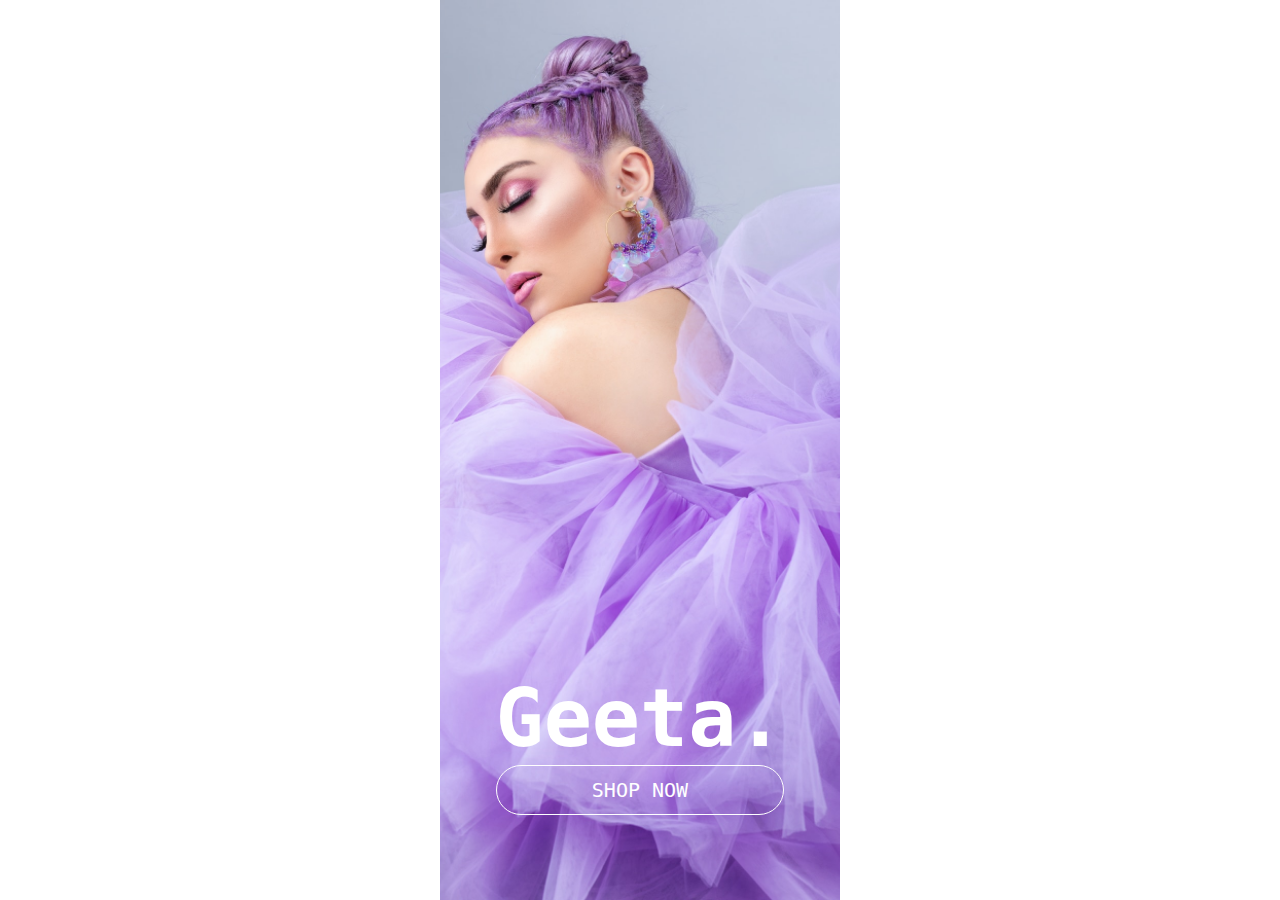
<file: index.html>
<!DOCTYPE html>
<html lang="es">
<head>
    <meta charset="UTF-8">
    <meta name="viewport" content="width=device-width, initial-scale=1.0">
    <title>Online Retails</title>

    <link rel="stylesheet" href="components/banner/banner.css">
    <link rel="stylesheet" href="config.css">
</head>
<body>
    
    <script src="main.js" type="module"></script>
</body>
</html>
</file>
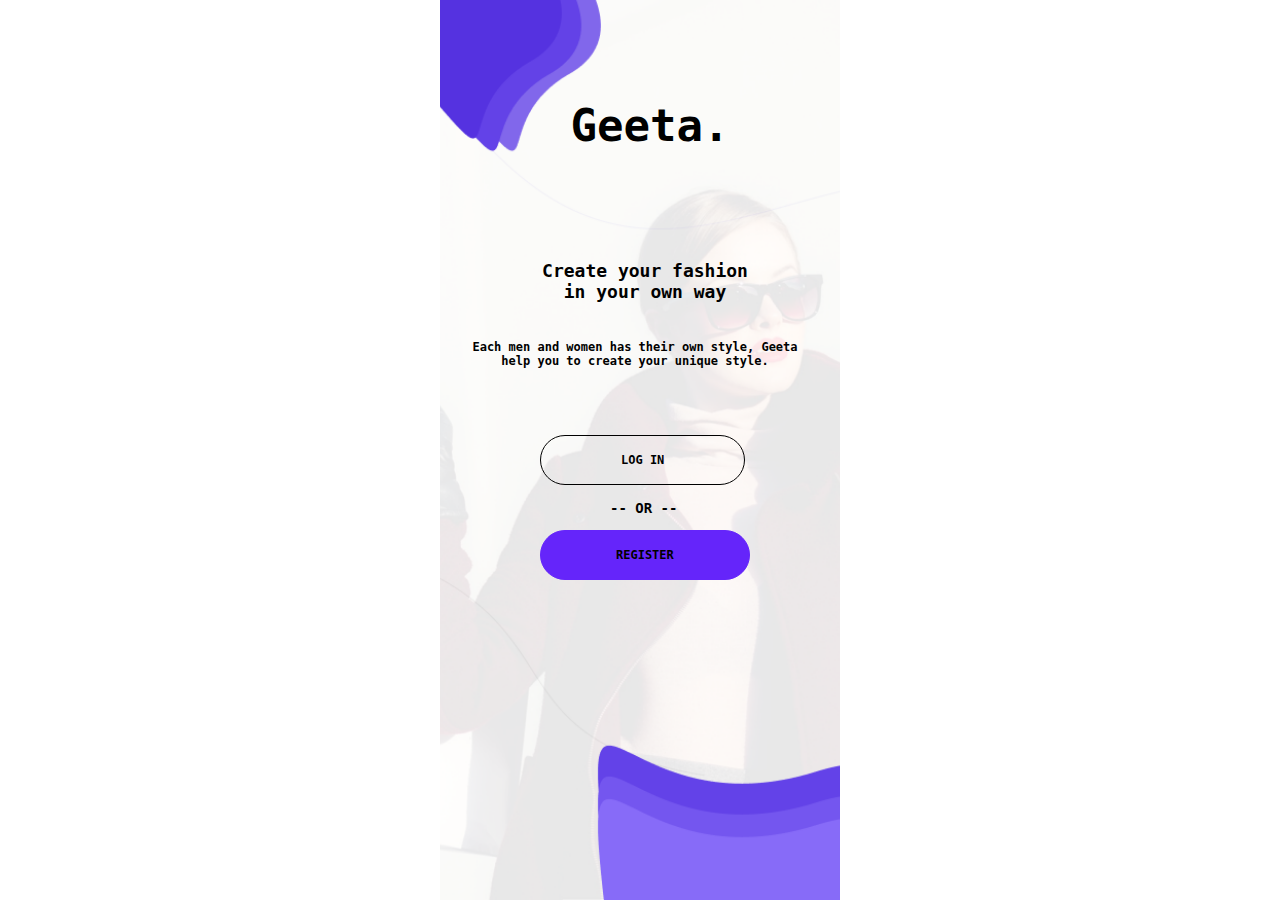
<file: pages/login/login.html>
<!DOCTYPE html>
<html lang="en">
<head>
    <meta charset="UTF-8">
    <meta name="viewport" content="width=device-width, initial-scale=1.0">
    <title>Login</title>

    <link rel="stylesheet" href="../../config.css">
    <link rel="stylesheet" href="login.css">
    <link rel="stylesheet" href="../../components/bannerLogin/bannerLogin.css">
    <link rel="stylesheet" href="../../components/Login2/login2.css">
</head>
<body>
    
    <script src="login.js" type="module"></script>
</body>
</html>
</file>
<file: components/banner/banner.css>
.div-banner {
    width: 100%;
    height: 100vh;
    background-image: url('../../assets/fonts/loading.png');
    background-size: cover;
    background-position: top;

    display: grid;
    grid-template-rows: 1fr auto 15%;
    justify-content: center;
}

.div-banner span {
    grid-row: 2/3;

    color: white;
    font-size: 8rem;
    font-weight: 900;
}

.div-banner .a-boton {   
    grid-row: 3/4;

    text-decoration: none;
    cursor: pointer;
    height: 5rem;
    color: white;
    border: 1px solid white;
    border-radius: 35px;
    padding: 1.5rem 4rem;
    font-size: 2rem;

    display: flex;
    align-items: center;
    justify-content: center;
}
</file>
<file: config.css>
*{
    margin: 0;;
    padding: 0;
    box-sizing: border-box;
}

html {
    margin: auto;
    max-width: 400px;
    font-size: 10px;
    font-family: monospace;
}
</file>
<file: pages/login/login.css>
.login {
    width: 100%;
    height: 100vh;
    background-image: url('../../assets/fonts/Splash.png');
    background-size: cover;
    background-position: top;

    display: grid;
    grid-template-rows: 1fr auto 15%;
    justify-content: center;

}

.span {
    margin-left: 20px;
    margin-top: 100px;
    justify-content: center;
    display: flex;
    color: black;
    font-size: 4.4rem;
    font-weight: 900;
}

.span2 {
    width: 230px;
    max-width: none;

    margin-left: 90px;
    margin-top: 260px;
    text-align: center;

    display: flex;
    position: absolute;
    color: black;
    font-size: 1.8rem;
    font-weight: 800;   
}

.span3 {
    width: 350px;
    height: 60px;
    max-width: none;

    margin-left: 20px;
    margin-top: 340px;
    text-align: center;

    display: flex;
    position: absolute;
    color: black;
    font-size: 1.2rem;
    font-weight: 600;   
}

.boton1 {   
    margin-top: 435px;
    margin-left: 100px;
    text-decoration: none;
    cursor: pointer;
    height: 5rem;
    color: black;
    border: 1px solid black;
    border-radius: 56px;
    padding: 1.5rem 8rem;
    font-size: 1.2rem;
    font-weight: 600;

    display: flex;
    align-items: center;
    justify-content: center;
    position: absolute;
}

.span4 {
    width: 350px;
    height: 60px;
    max-width: none;

    margin-left: 170px;
    margin-top: 500px;
    text-align: center;

    display: flex;
    position: absolute;
    color: black;
    font-size: 1.4rem;
    font-weight: 600;   
}

.boton2 {   
    margin-top: 530px;
    margin-left: 100px;
    text-decoration: none;
    cursor: pointer;
    height: 5rem;
    color: black;
    border: 1px solid rgb(101, 37, 250);
    background-color: rgb(101, 37, 250);
    border-radius: 56px;
    padding: 1.5rem 7.5rem;
    font-size: 1.2rem;
    font-weight: 600;

    display: flex;
    align-items: center;
    justify-content: center;
    position: absolute;
}
</file>
<file: components/bannerLogin/bannerLogin.css>
.login {
    width: 100%;
    height: 100vh;
    background-image: url('../../assets/fonts/Splash.png');
    background-size: cover;
    background-position: top;

    display: grid;
    grid-template-rows: 1fr auto 15%;
    justify-content: center;

}

.span {
    margin-left: 20px;
    margin-top: 100px;
    justify-content: center;
    display: flex;
    color: black;
    font-size: 4.4rem;
    font-weight: 900;
}

.span2 {
    width: 230px;
    max-width: none;

    margin-left: 90px;
    margin-top: 260px;
    text-align: center;

    display: flex;
    position: absolute;
    color: black;
    font-size: 1.8rem;
    font-weight: 800;   
}

.span3 {
    width: 350px;
    height: 60px;
    max-width: none;

    margin-left: 20px;
    margin-top: 340px;
    text-align: center;

    display: flex;
    position: absolute;
    color: black;
    font-size: 1.2rem;
    font-weight: 600;   
}

.boton1 {   
    margin-top: 435px;
    margin-left: 100px;
    text-decoration: none;
    cursor: pointer;
    height: 5rem;
    color: black;
    border: 1px solid black;
    border-radius: 56px;
    padding: 1.5rem 8rem;
    font-size: 1.2rem;
    font-weight: 600;

    display: flex;
    align-items: center;
    justify-content: center;
    position: absolute;
}

.span4 {
    width: 350px;
    height: 60px;
    max-width: none;

    margin-left: 170px;
    margin-top: 500px;
    text-align: center;

    display: flex;
    position: absolute;
    color: black;
    font-size: 1.4rem;
    font-weight: 600;   
}

.boton2 {   
    margin-top: 530px;
    margin-left: 100px;
    text-decoration: none;
    cursor: pointer;
    height: 5rem;
    color: black;
    border: 1px solid rgb(101, 37, 250);
    background-color: rgb(101, 37, 250);
    border-radius: 56px;
    padding: 1.5rem 7.5rem;
    font-size: 1.2rem;
    font-weight: 600;

    display: flex;
    align-items: center;
    justify-content: center;
    position: absolute;
}

.ocultar {
    display: none;
}
</file>
<file: components/Login2/login2.css>
.login2 {
    height: 100vh;
    width: 100%;
    position: relative;
}

.cuadro {
    background-color: #A573FF;
    width: 100%;
    height: 414px;
    position: absolute;
}

.flecha {
    position: absolute;
    margin-top: 50px;
    margin-left: 40px;
    width: 18px;
}

.titulo1 {
    width: 100%;
    height: 24px;
    color: white;
    position: absolute;
    font-weight: 900;
    font-size: 2.4rem;
    font-family: 'Lucida Sans', 'Lucida Sans Regular', 'Lucida Grande', 'Lucida Sans Unicode', Geneva, Verdana, sans-serif;
    margin-top: 150px;
    margin-left: 40px;
}

.span5 {
    width: 288px;
    height: 6rem;
    color: white;
    position: absolute;
    font-weight: 900;
    font-size: 1rem;
    margin-top: 210px;
    margin-left: 40px;
    
}

.fashion {
    width: 122px;
    height: 382px;
    margin-top: 20px;
    margin-left: 250px;
    position: absolute;
}

.titulo2 {
    width: 100%;
    height: 24px;
    color: white;
    position: absolute;
    font-weight: 900;
    font-size: 1.8rem;
    font-family: 'Lucida Sans', 'Lucida Sans Regular', 'Lucida Grande', 'Lucida Sans Unicode', Geneva, Verdana, sans-serif;
    margin-top: 330px;
    margin-left: 40px;
}

.span6 {
    width: 288px;
    height: 6rem;
    color: black;
    font-weight: 900;
    font-size: 1.4rem;
    margin-top: 46rem;
    margin-left: 40px;
    position: absolute;
    
}

.cuadro2 {
    width: 32.4rem;
    height: 5rem;
    margin-top: 49rem;
    margin-left: 4rem;
    border: 1px solid #6342E8;
    border-radius: 8px;
    position: absolute;

}

.email {
    width: 2.4rem;
    height: 2.4rem;
    position: absolute;
    margin-top: 50.5rem;
    margin-left: 6rem;
}

.span7 {
    width: 7rem;
    height: 2.2rem;
    color: black;
    font-size: 1rem;
    margin-top: 51rem;
    margin-left: 10rem;
    position: absolute; 
}

.error {
    width: 2.4rem;
    height: 2.4rem;
    position: absolute;
    margin-top: 50.5rem;
    margin-left: 32rem;
}

.span8 {
    width: 288px;
    height: 6rem;
    color: black;
    font-weight: 900;
    font-size: 1.4rem;
    margin-top: 58rem;
    margin-left: 40px;
    position: absolute;
    
}

.cuadro3 {
    width: 32.4rem;
    height: 5rem;
    margin-top: 61rem;
    margin-left: 4rem;
    border: 1px solid #D2D2D2;
    border-radius: 8px;
    position: absolute;
}

.candado {
    width: 2.4rem;
    height: 2.4rem;
    position: absolute;
    margin-top: 62.5rem;
    margin-left: 6rem;
}

.span9 {
    width: 15rem;
    height: 2.2rem;
    color: #D2D2D2;
    font-size: 1rem;
    margin-top: 63rem;
    margin-left: 10rem;
    position: absolute; 
}

.check {
    width: 2rem;
    height: 2rem;
    position: absolute;
    margin-top: 68.5rem;
    margin-left: 4rem;
}

.span10 {
    width: 15rem;
    height: 2.2rem;
    color: black;
    font-size: 1rem;
    margin-top: 68.7rem;
    margin-left: 7rem;
    position: absolute; 
}

.span11 {
    width: 15rem;
    height: 2.2rem;
    color: #6342E8;
    font-size: 1rem;
    margin-top: 68.7rem;
    margin-left: 24.5rem;
    position: absolute; 
}

.cuadro4 {
    width: 32.4rem;
    height: 5.4rem;
    text-decoration: none;
    cursor: pointer;
    margin-top: 72rem;
    margin-left: 4rem;
    font-size: 1.1rem;
    font-weight: 600;
    color: white;
    border: 1px solid #D2D2D2;
    background-color: #6342E8;
    border-radius: 56px;
    
    display: flex;
    align-items: center;
    justify-content: center;
    position: absolute;    
}

.span12 {
    width: 15rem;
    height: 2.2rem;
    color: #A1A1A1;
    font-size: 1rem;
    margin-top: 78.5rem;
    margin-left: 9rem;
    position: absolute; 
}

.span13 {
    width: 15rem;
    height: 2.2rem;
    color: #6342E8;
    font-size: 1rem;
    margin-top: 78.5rem;
    margin-left: 20.5rem;
    position: absolute; 
}
</file>
